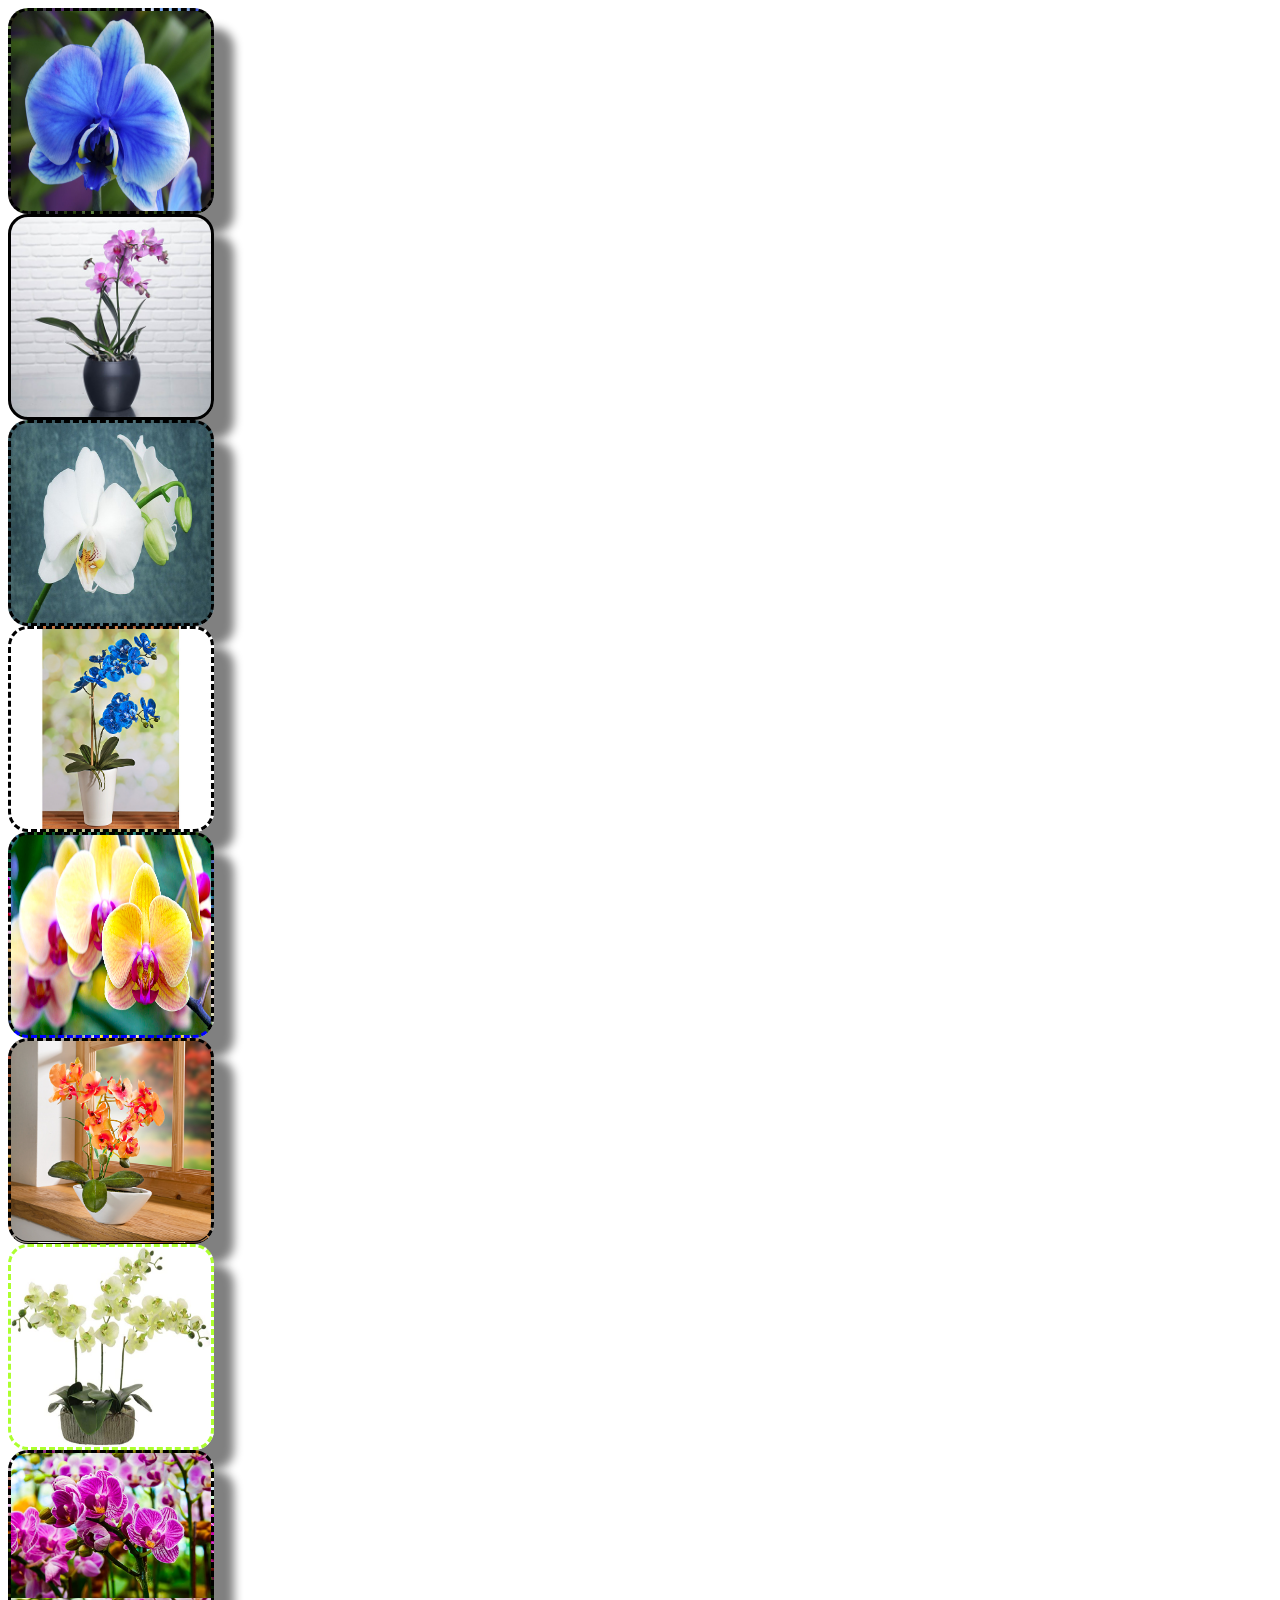
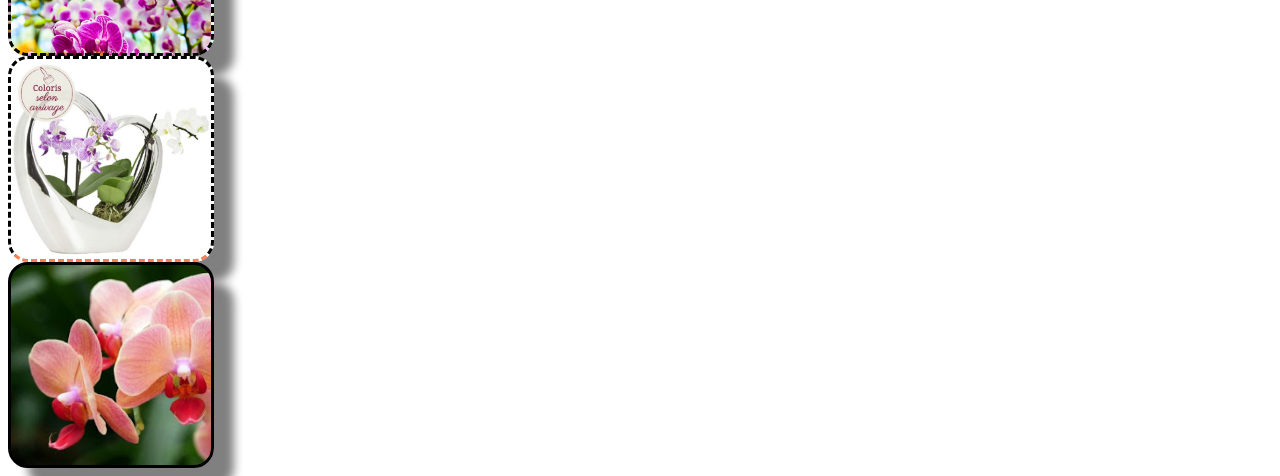
<file: mes-images.html>
<!DOCTYPE html>
<html lang="en">
<head>
    <meta charset="UTF-8">
    <title>Title</title>
    <link rel="stylesheet" href="css/style-image.css">
</head>
<body>
    <div id="feuille">

    </div>

    <div id="orchidee">

    </div>

    <div id="orchidee-blanche">

    </div>

    <div id="orchidee-bleu">

    </div>

    <div id="orchidee-jaune">

    </div>

    <div id="orchidee-orange">

    </div>

    <div id="orchidee-verte">

    </div>

    <div id="orchidee-violette">

    </div>

    <div id="orchidee-coeur">

    </div>

    <div id="phalaenopsis">

    </div>
</body>
</html>
</file>
<file: css/style-image.css>
div {
    width: 200px;
    height: 200px;
    border: dashed;
    border-radius: 20px;
    box-shadow: 20px 20px 10px gray;
}

#feuille {
    background-image: url("/img/1 feuille orchidee.jpg");
    background-size: 200px 200px;
}

#orchidee {
    background-image: url("/img/orchidee.jpg");
    background-size: cover;
    border: solid black;
}

#orchidee-blanche {
    background-image: url("/img/orchidee blanche.jpg");
    background-size: 200px 200px;
    border-collapse: collapse;
}

#orchidee-bleu {
    background-image: url("/img/orchidee bleu.jpg");
    background-size: contain;
}

#orchidee-jaune {
    background-image: url("/img/orchidee jaune.jpg");
    background-size: 200px 200px;
    border-bottom-color: blue;
}

#orchidee-orange {
    background-image: url("/img/orchidee orange.jpg");
    background-size: cover;
    border-bottom-style: double;
}

#orchidee-verte {
    background-image: url("/img/orchidee verte.jpg");
    background-size: 200px 200px;
    border: dashed greenyellow;
}

#orchidee-violette {
    background-image: url("/img/orchidee violette.jpg");
    background-size: contain;
    border-collapse: revert;
}

#orchidee-coeur {
    background-image: url("/img/orchiee coeur.jpg");
    background-size: 200px 200px;
    border-bottom-color: coral;
}

#phalaenopsis {
    background-image: url("/img/phalaenopsis.jpg");
    background-size: cover;
    border: solid black;
}
</file>
